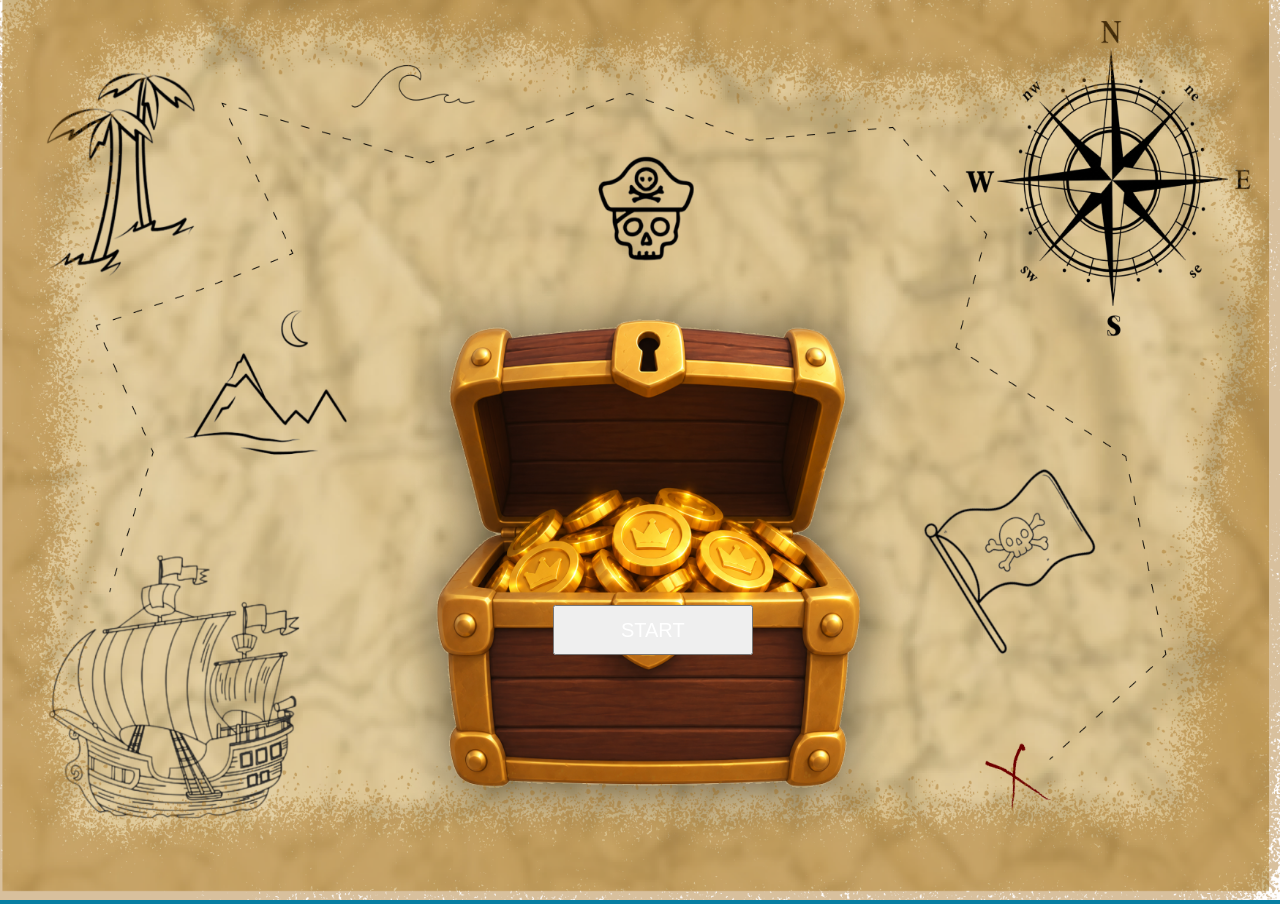
<file: index.html>
<!DOCTYPE html>
<html lang="en">
<head>
    <meta charset="UTF-8">
    <meta name="viewport" content="width=device-width, initial-scale=1.0">
    <link rel="stylesheet" href="css.style.css">
    <title>Akvarium</title>
</head>
<body>

    <img src="billeder /Skattekiste.png" alt="A large open treasure chest centered on a faded pirate map, filled with gold coins and surrounded by a metal frame and lock. The chest is the main subject and sits in a wide environment with hand-drawn pirate symbols, including a skull, a ship, a palm tree, mountains, and a compass, all drawn in black on warm parchment-colored paper. The mood is adventurous, mysterious, and treasure-hunting. Text in the image reads START." width="100%" height="100%">
    <button>START </button>
    <button onclick="window.location.href='akvarieside.html'">
    START
  </button>
</body>
</file>
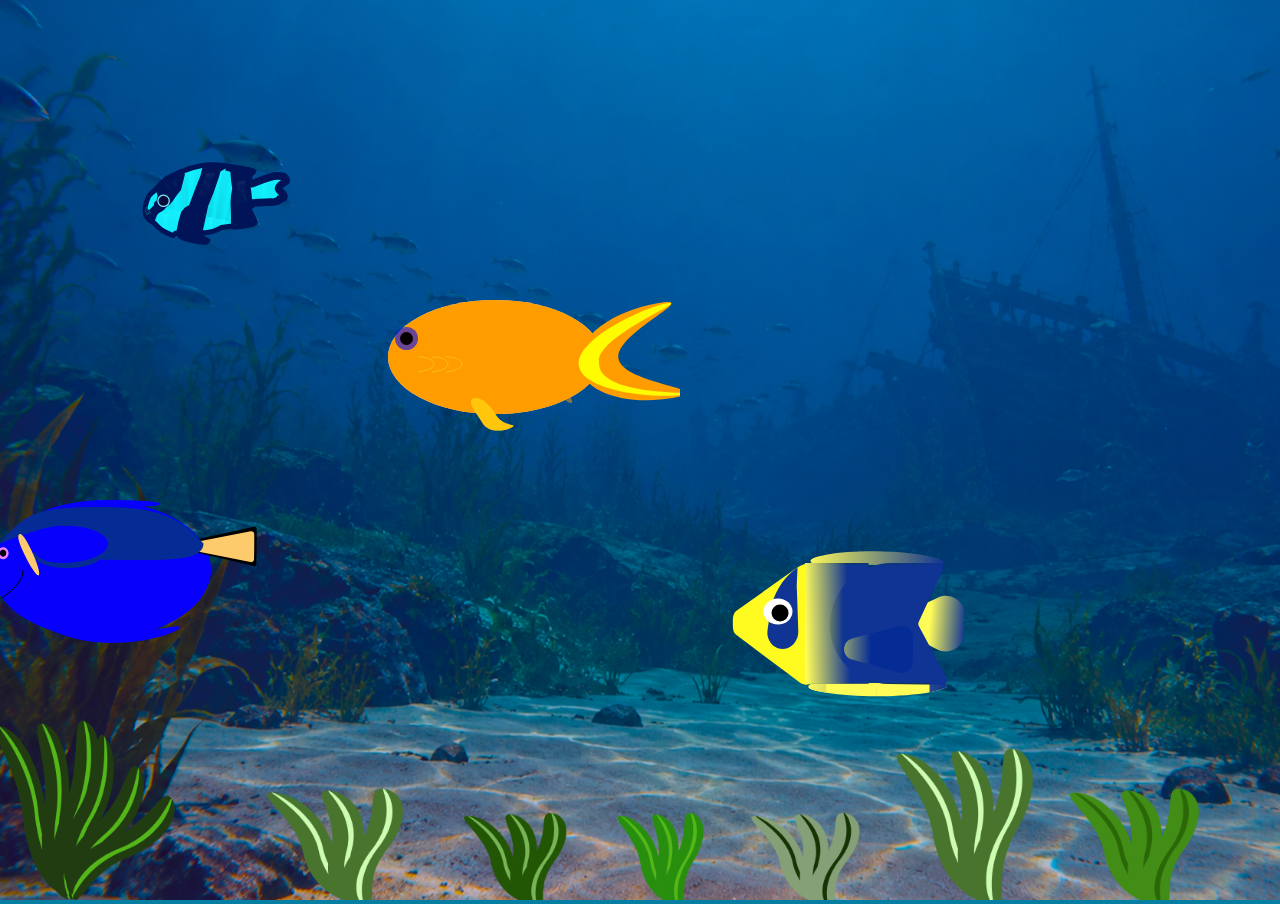
<file: akvarieside.html>
<!DOCTYPE html>
<html lang="en">
<head>
    <meta charset="UTF-8">
    <meta name="viewport" content="width=device-width, initial-scale=1.0">
        <link rel="stylesheet" href="css.style.css">
        <link rel="stylesheet" href="js.style.js">
    <title>Document</title>
</head>
<body>
 <a href="Fisk1side.html">
    <img class="fisk1" src="billeder /Christianfisk.svg" alt="Fisknummer1">
</a>
  
<a href="Fisk2side.html">
    <img class="fisk2" src="billeder /Jonasfisk.svg" alt="Fisknummer1">
</a>

<a href="Fisk3side.html">
    <img class="fisk3" src="billeder /Sarafisk.svg" alt="Fisknummer1">
</a>

<a href="Fisk4side.html">
    <img class="fisk4" src="billeder /Yasminfisk.svg" alt="Fisknummer1">
</a>

    <img src="billeder /Akvarieside.png" alt="Akvarie side" width="100%" height="100%">



</body>
</html>
</file>
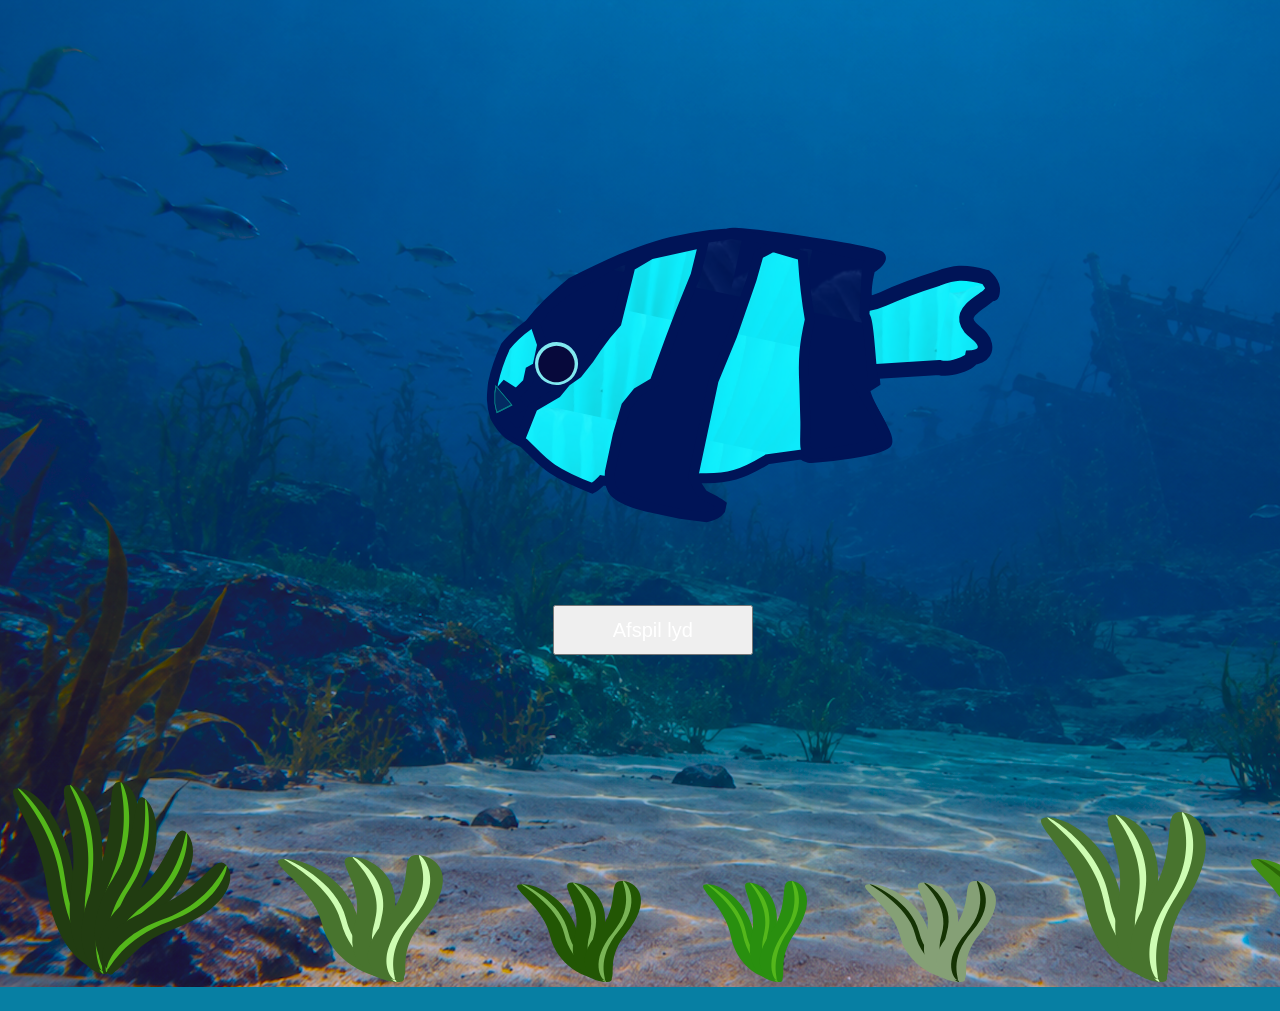
<file: Fisk1side.html>
<!DOCTYPE html>
<html lang="en">
<head>
    <meta charset="UTF-8">
    <meta name="viewport" content="width=device-width, initial-scale=1.0">
    <title>Document</title>
    <link rel="stylesheet" href="css.style.css">
</head>
<body>
  <!-- Christian: Her har jeg placeret billedet af min animeret fisk -->
    <img src="billeder /Fisk1side.svg" alt="Fisk1">

    <!-- Christian: Her har jeg placeret lydknappen, som afspiller en lyd, som jeg har optaget -->
    <button id="lydknap1" class="lydknap1" type="button">Afspil lyd</button>
    <audio id="voice1" src="Lyd/Christianfisklyd.mp3"></audio>
 
  <script src="js.style.js"></script>
</body>
</html>
</file>
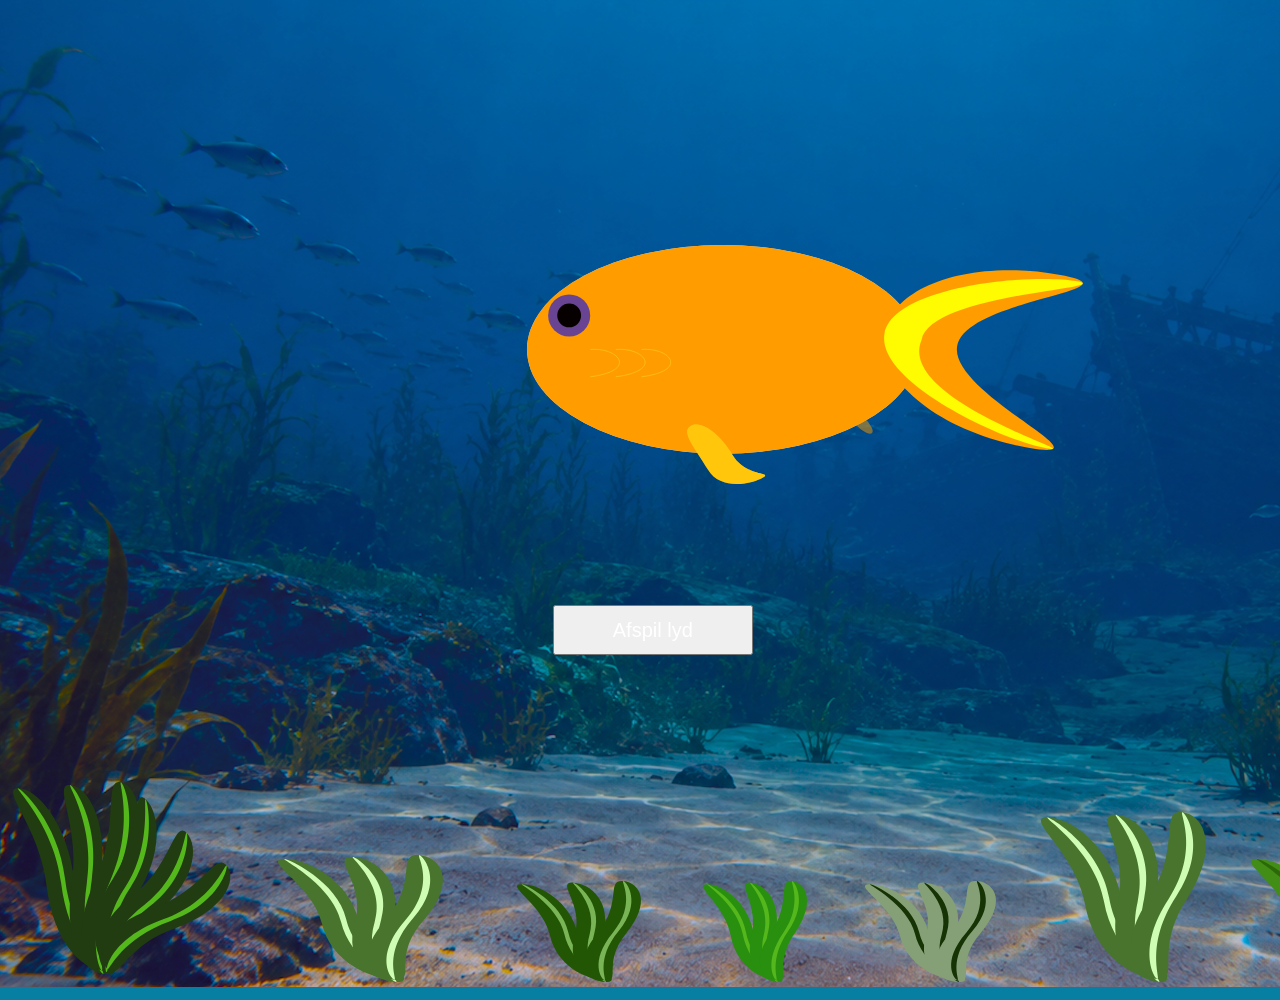
<file: Fisk2side.html>
<!DOCTYPE html>
<html lang="en">
<head>
    <meta charset="UTF-8">
    <meta name="viewport" content="width=device-width, initial-scale=1.0">
    <title>Document</title>
    <link rel="stylesheet" href="css.style.css">
    <link rel="stylesheet" href="js.style.js">
</head>
<body>
    <img src="billeder /Fisk2side.svg" alt="Fisk2">

<button id="lydknap2" class="lydknap2" type="button">
  Afspil lyd
</button>

<audio id="voice2" src="Lyd/Jonasfisklyd.mp3"></audio>
 
  <script src="js.style.js"></script>
</body>
</html>
</file>
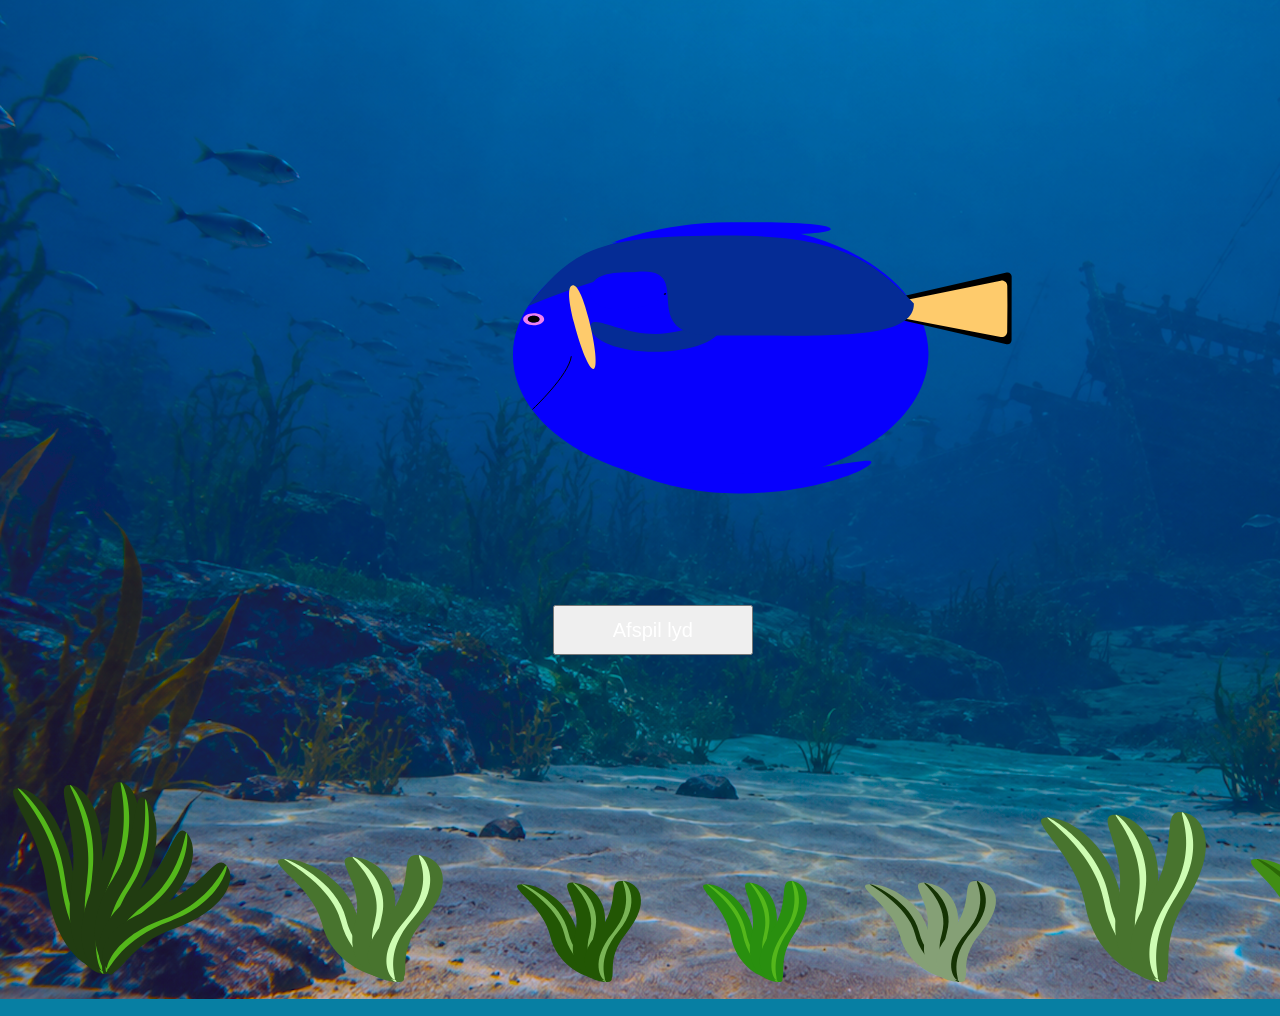
<file: Fisk3side.html>
<!DOCTYPE html>
<html lang="en">
<head>
    <meta charset="UTF-8">
    <meta name="viewport" content="width=device-width, initial-scale=1.0">
    <title>Document</title>
    <link rel="stylesheet" href="css.style.css">
    <link rel="stylesheet" href="js.style.js">
</head>
<body>
    <img src="billeder /Fisk3side.svg" alt="Fisk3">

<button id="lydknap3" class="lydknap3" type="button">
  Afspil lyd
</button>

<audio id="voice3" src="Lyd/Sarafisklyd.mp3"></audio>
 
  <script src="js.style.js"></script>
</body>
</html>
</file>
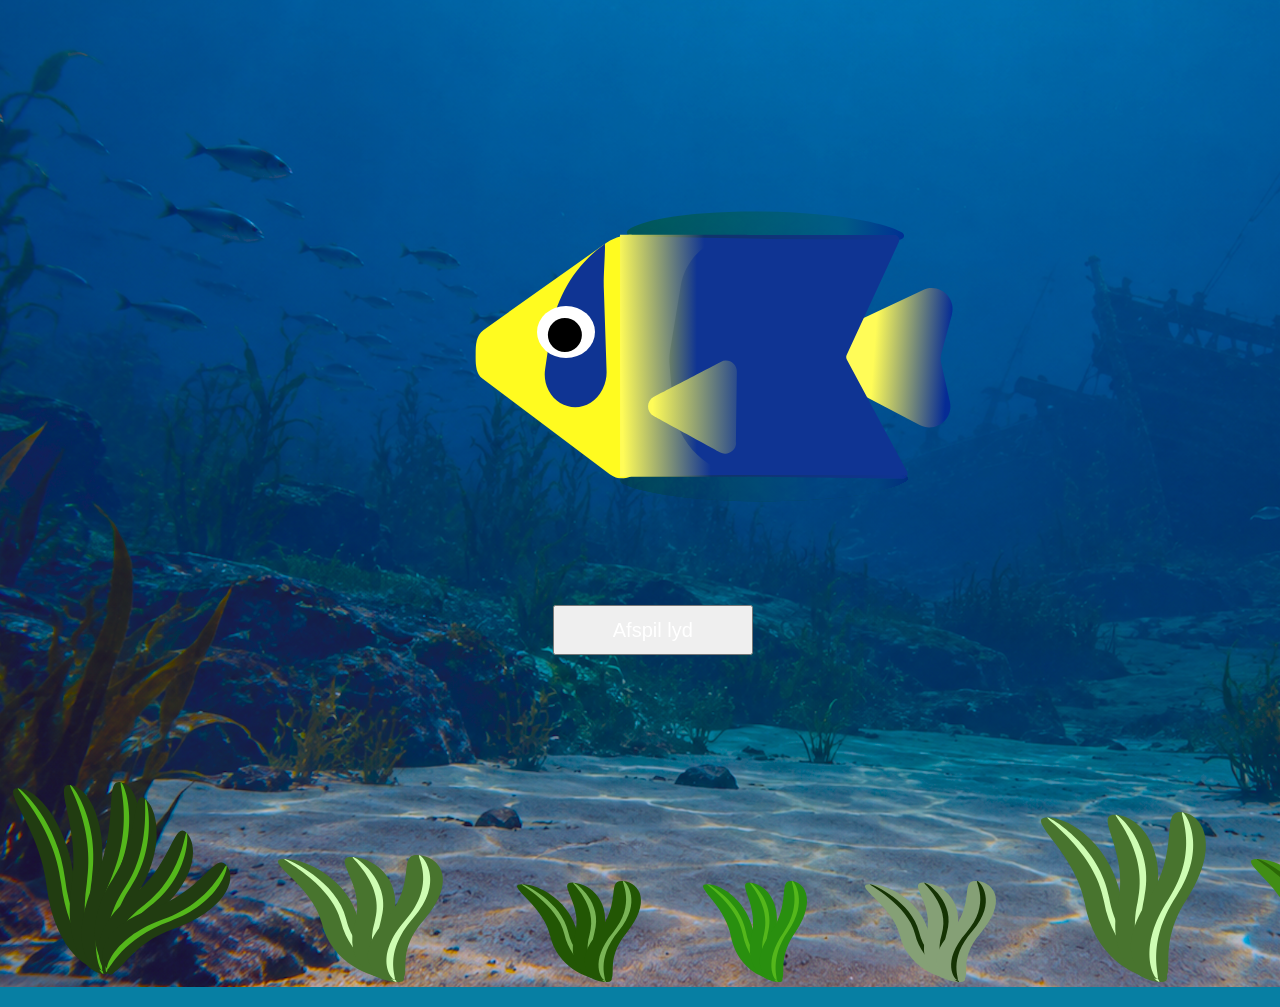
<file: Fisk4side.html>
<!DOCTYPE html>
<html lang="en">
<head>
    <meta charset="UTF-8">
    <meta name="viewport" content="width=device-width, initial-scale=1.0">
    <title>Document</title>
    <link rel="stylesheet" href="css.style.css">
    <link rel="stylesheet" href="js.style.js">
</head>
<body>
    <img src="billeder /Fisk4side.svg" alt="Fisk4">

<button id="lydknap4" class="lydknap4" type="button">
  Afspil lyd
</button>

<audio id="voice4" src="Lyd/Yasminfisklyd.mp3"></audio>
 
  <script src="js.style.js"></script>
</body>
</html>
</file>
<file: css.style.css>
/* denne del har Sara kodet */
button {
  cursor: pointer;
  color: white;
  position: absolute;
  top: 70%;
  left: 51%;
  transform: translate(-50%, -50%);
  width: 200px;
  height: 50px;
  font-size: 20px;
}

button:hover {
  color: green;
  background-color: gold;
}


img[src="billeder /Akvarieside.png"] {
  width: 100%;
  height: 100%;
}


body {
  margin: 0;
  height: 100vh;
  overflow: hidden; /* fisken laver ikke scrollbar */
  background-color: #077fa3;
}

.fisk1 {
position: absolute;
  width: 150px;
  animation: svøm 12s linear infinite;
   z-index: 1;
} 

.fisk1 {
  top: 25%;
  animation-delay: 0s;
}


/* Animationer */
/* Dette har Christian kodet */
.fisk1 {
    position: absolute;
    right: -10px;
    top: 150px;
    animation: svoem 4s forwards ease-in-out;
  }


/* Fiskeanimationens keyframes */
@keyframes svoem {
  0% {
    transform: translateX(0px);
  }

  100% {
    transform: translateX(-1000px);
  }
}

.fisk2 {
    position: absolute;
    right: -400px;
    top: 300px;
    animation: svoem 4s forwards ease-in-out;
}

/* Fiskeanimationens keyframes */
@keyframes svoem {
  0% {
    transform: translateX(0px);
  }

  100% {
    transform: translateX(-1000px);
  }
}

/* denne kode har Sara lavet */
.fisk3 {
    position: absolute;
    right: -100px;
    top: 500px;
    animation: svoem 4s forwards ease-in-out;
}

/* Fiskeanimationens keyframes */
@keyframes svoem {
  0% {
    transform: translateX(0px);
  }

  100% {
    transform: translateX(-1000px);
  }
}

.fisk4 {
    position: absolute;
    right: -700px;
    top: 550px;
    animation: svoem 4s forwards ease-in-out;
}

/* Fiskeanimationens keyframes */
@keyframes svoem {
  0% {
    transform: translateX(0px);
  }

  100% {
    transform: translateX(-1000px);
  }
}



/* Dette har Christian kodet */
svg[src="billeder /Fisk1side.svg"] {
  width: 100%;
  height: 100%;
}


svg[src="billeder /Fisk2side.svg"] {
  width: 100%;
  height: 100%;
}

svg[src="billeder /Fisk3side.svg"] {
  width: 100%;
  height: 100%;
}

svg[src="billeder /Fisk4side.svg"] {
  width: 100%;
  height: 100%;
}

/* Denne knap har Christian kodet */
button.lydknap1 {
  cursor: pointer;
  color: white;
  position: absolute;
  top: 70%;
  left: 51%;
  transform: translate(-50%, -50%);
  width: 200px;
  height: 50px;
  font-size: 20px;
}

button.lydknap1:hover {
  color: #001457;;
  background-color: #06F0FD;
}


button.lydknap2 {
  cursor: pointer;
  color: white;
  position: absolute;
  top: 70%;
  left: 51%;
  transform: translate(-50%, -50%);
  width: 200px;
  height: 50px;
  font-size: 20px;
}

button.lydknap2:hover {
  color: #FFFB00;;
  background-color: #FF9D00;
}
*/denne knap har Sara lavet*/
button.lydknap3 {
  cursor: pointer;
  color: white;
  position: absolute;
  top: 70%;
  left: 51%;
  transform: translate(-50%, -50%);
  width: 200px;
  height: 50px;
  font-size: 20px;
}

button.lydknap3:hover {
  color: #FECB6C;;
  background-color: #0700FD;
}

button.lydknap4 {
  cursor: pointer;
  color: white;
  position: absolute;
  top: 70%;
  left: 51%;
  transform: translate(-50%, -50%);
  width: 200px;
  height: 50px;
  font-size: 20px;
}

button.lydknap4:hover {
  color: #0F3493;;
  background-color: #FFFB20;
}
</file>
